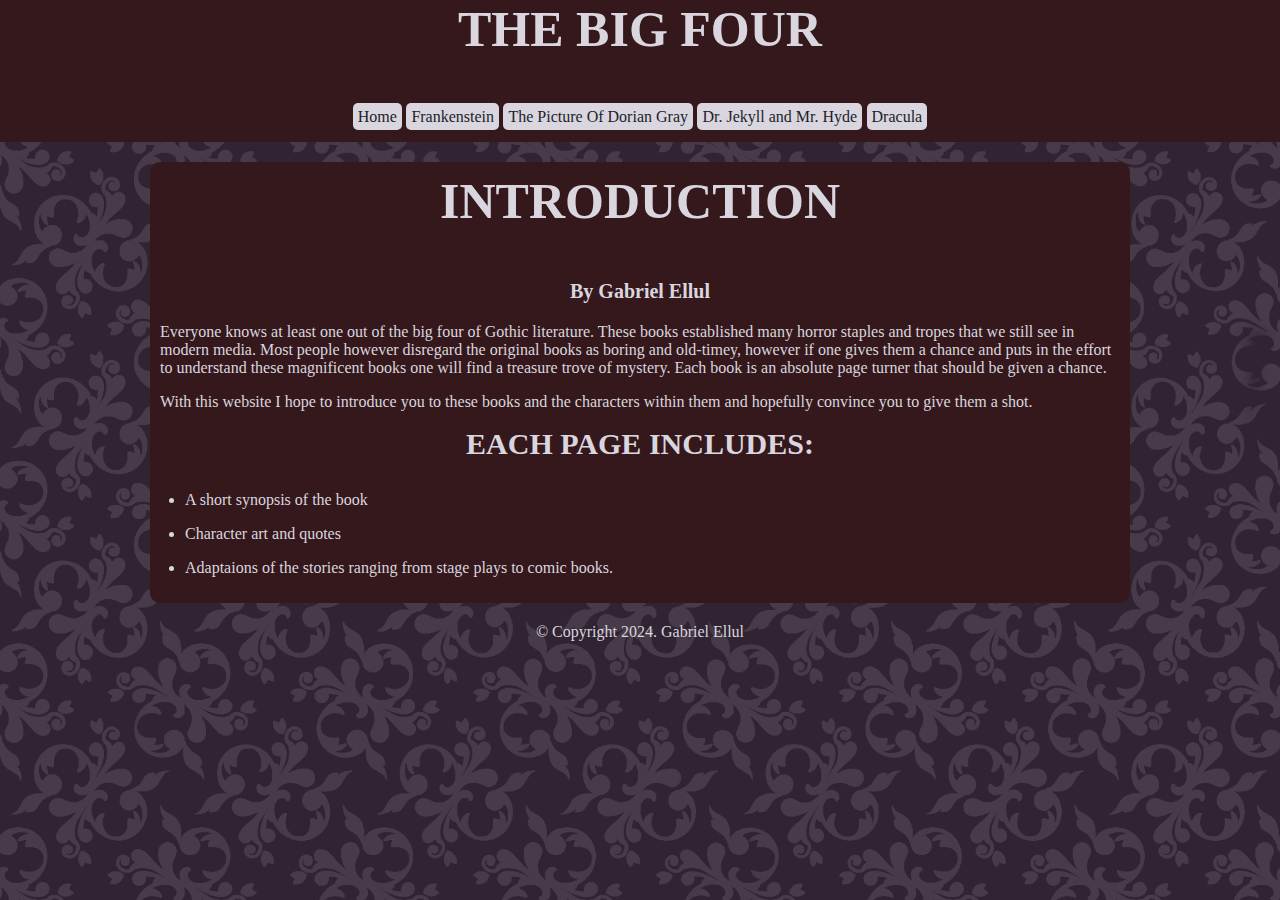
<file: index.html>
<!doctype html>
<html>
	<head>
		<title>Gothic Literature</title>
		<link href="style.css" rel="stylesheet" type="text/css">
		<meta name="viewport" content="width=device-width, initial-scale=1">
	</head>
	<body>
		<header>
			<h1>The big four</h1>
			<nav>
				<ul>
					<li>
						<a href="index.html">Home</a>
					</li>
					<li>
						<a href="frankenstein.html">Frankenstein</a>
					</li>
					<li>
						<a href="dorian.html">The Picture Of Dorian Gray</a>
					</li>
					<li>
						<a href="jekyll.html">Dr. Jekyll and Mr. Hyde</a>
					</li>
					<li>
						<a href="dracula.html">Dracula</a>
					</li>
				</ul>
			</nav>
		</header>
		<main>
		<!--main content goes here-->
		<article class="item">
			<h1>Introduction</h1>
			<h3> By Gabriel Ellul</h3>
			
			<p>Everyone knows at least one out of the big four of Gothic literature. These books established many horror staples and tropes that we still see in modern media. Most people however disregard the original books as boring and old-timey, however if one gives them a chance and puts in the effort to understand these magnificent books one will find a treasure trove of mystery. Each book is an absolute page turner that should be given a chance.</p>
			<p> With this website I hope to introduce you to these books and the characters within them and hopefully convince you to give them a shot. </p>
			<h2>Each page includes: </h2>
			<ul>
				<li>A short synopsis of the book</li>
				<li>Character art and quotes</li>
				<li>Adaptaions of the stories ranging from stage plays to comic books.</li>
			 
            </ul>
			</article>
<!--end of main content-->
		</main>
		<footer>
			<p>&copy; Copyright 2024. Gabriel Ellul</p>
		</footer>
	</body>
</html>
</file>
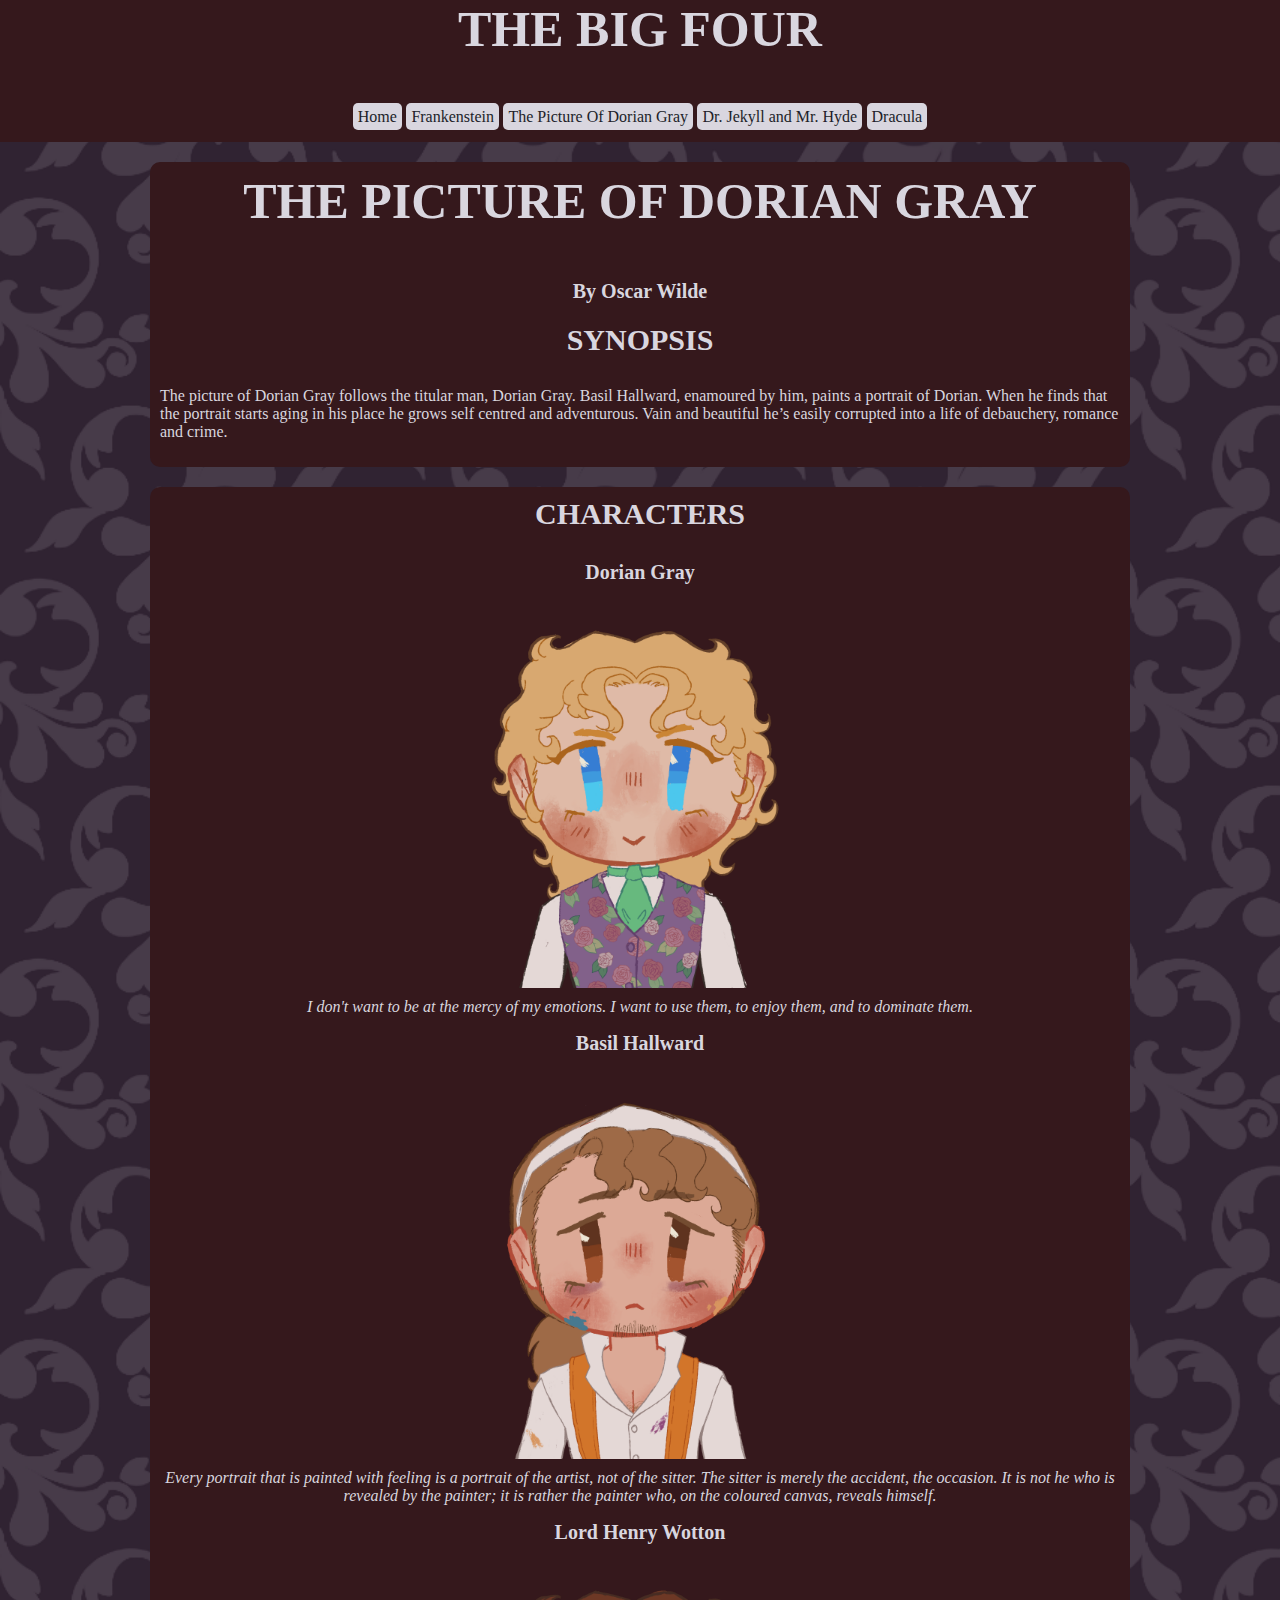
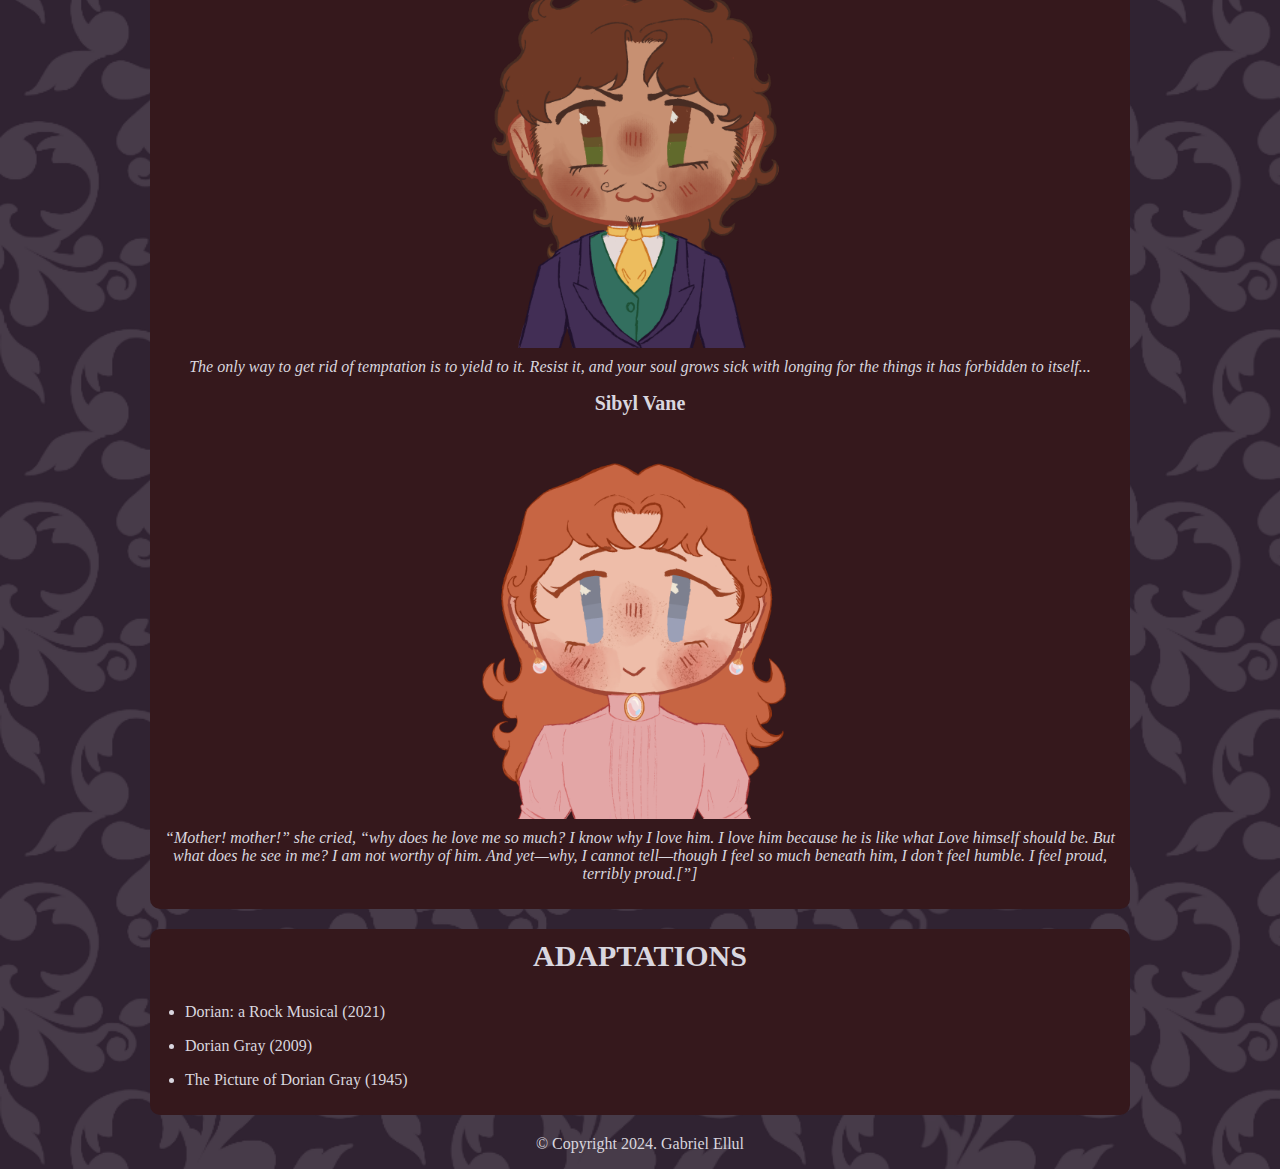
<file: dorian.html>
<!doctype html>
<html>
	<head>
		<title>Gothic Literature</title>
		<link href="style.css" rel="stylesheet" type="text/css">
		<meta name="viewport" content="width=device-width, initial-scale=1">
    <script type="text/javascript">
    </script>
	</head>
	<body onLoad="MM_preloadImages('B.jpg')">
		<header>
			<h1>The big four</h1>
			<nav>
				<ul>
					<li>
						<a href="index.html">Home</a>
					</li>
					<li>
						<a href="frankenstein.html">Frankenstein</a>
					</li>
					<li>
						<a href="dorian.html">The Picture Of Dorian Gray</a>
					</li>
					<li>
						<a href="jekyll.html">Dr. Jekyll and Mr. Hyde</a>
					</li>
					<li>
						<a href="dracula.html">Dracula</a>
					</li>
				</ul>
			</nav>
		</header>
		<main>
		<!--main content goes here-->
		<article class="item">
			<h1>The picture of Dorian Gray</h1>
			<h3> By Oscar Wilde </h3>
			<h2>Synopsis</h2>
			<p>The picture of Dorian Gray follows the titular man, Dorian Gray. Basil Hallward, enamoured by him, paints a portrait of Dorian. When he finds that the portrait starts aging in his place he grows self centred and adventurous. Vain and beautiful he’s easily corrupted into a life of debauchery, romance and crime.</p>
			
		</article>
		<article class="item">
			<h2>Characters</h2>
			<h3> Dorian Gray </h3>
			<img src="Dorian Gray.png" class="imagecentre" alt="Image of Dorian Gray. =" width="200px">
			<blockquote>I don't want to be at the mercy of my emotions. I want to use them, to enjoy them, and to dominate them. </blockquote>
			
			<h3> Basil Hallward</h3>
			<img src="Basil Hallward.png" class="imagecentre" alt="Image of Basil Hallward. " width="200px">
			<blockquote> Every portrait that is painted with feeling is a portrait of the artist, not of the sitter. The sitter is merely the accident, the occasion. It is not he who is revealed by the painter; it is rather the painter who, on the coloured canvas, reveals himself. </blockquote>
			
			<h3>Lord Henry Wotton </h3>
			<img src="Henry Wotton.png" class="imagecentre" alt="Image of Lord Henry Wotton" width="200px">
			<blockquote> The only way to get rid of temptation is to yield to it. Resist it, and your soul grows sick with longing for the things it has forbidden to itself... </blockquote>
			
			<h3>Sibyl Vane</h3>
			<img src="Sybil Vane.png" class="imagecentre" alt="Image of Sibyl Vane" width="200px">
			<blockquote> “Mother! mother!” she cried, “why does he love me so much? I know why I love him. I love him because he is like what Love himself should be. But what does he see in me? I am not worthy of him. And yet—why, I cannot tell—though I feel so much beneath him, I don’t feel humble. I feel proud, terribly proud.[”] </blockquote>
			
			</article>
			<article class="item">
				<h2>Adaptations</h2>
			<ul>
				<li>Dorian: a Rock Musical (2021)</li>
				<li>Dorian Gray (2009)</li>
				<li>The Picture of Dorian Gray (1945)</li>
			 
            </ul>
			</article>
<!--end of main content-->
		</main>
		<footer>
		  <p>&copy; Copyright 2024. Gabriel Ellul</p>
		</footer>
	</body>
</html>
</file>
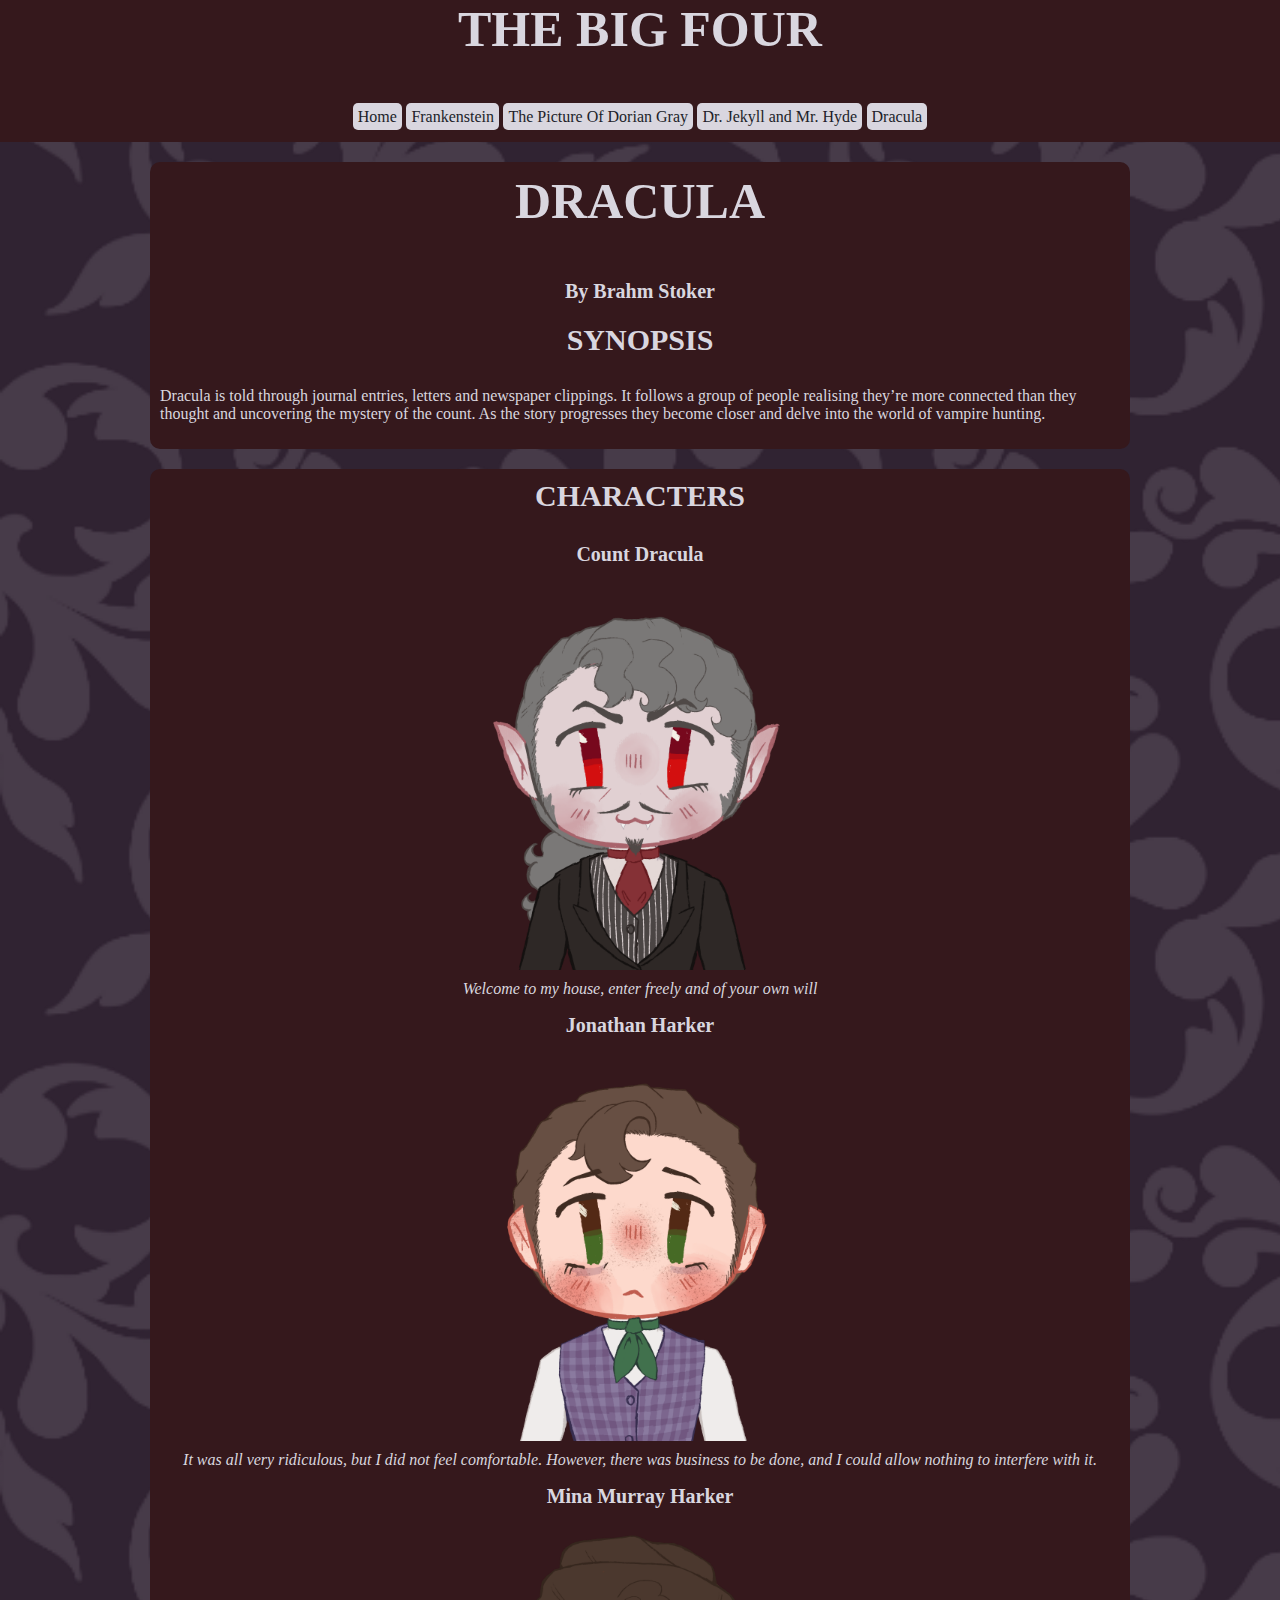
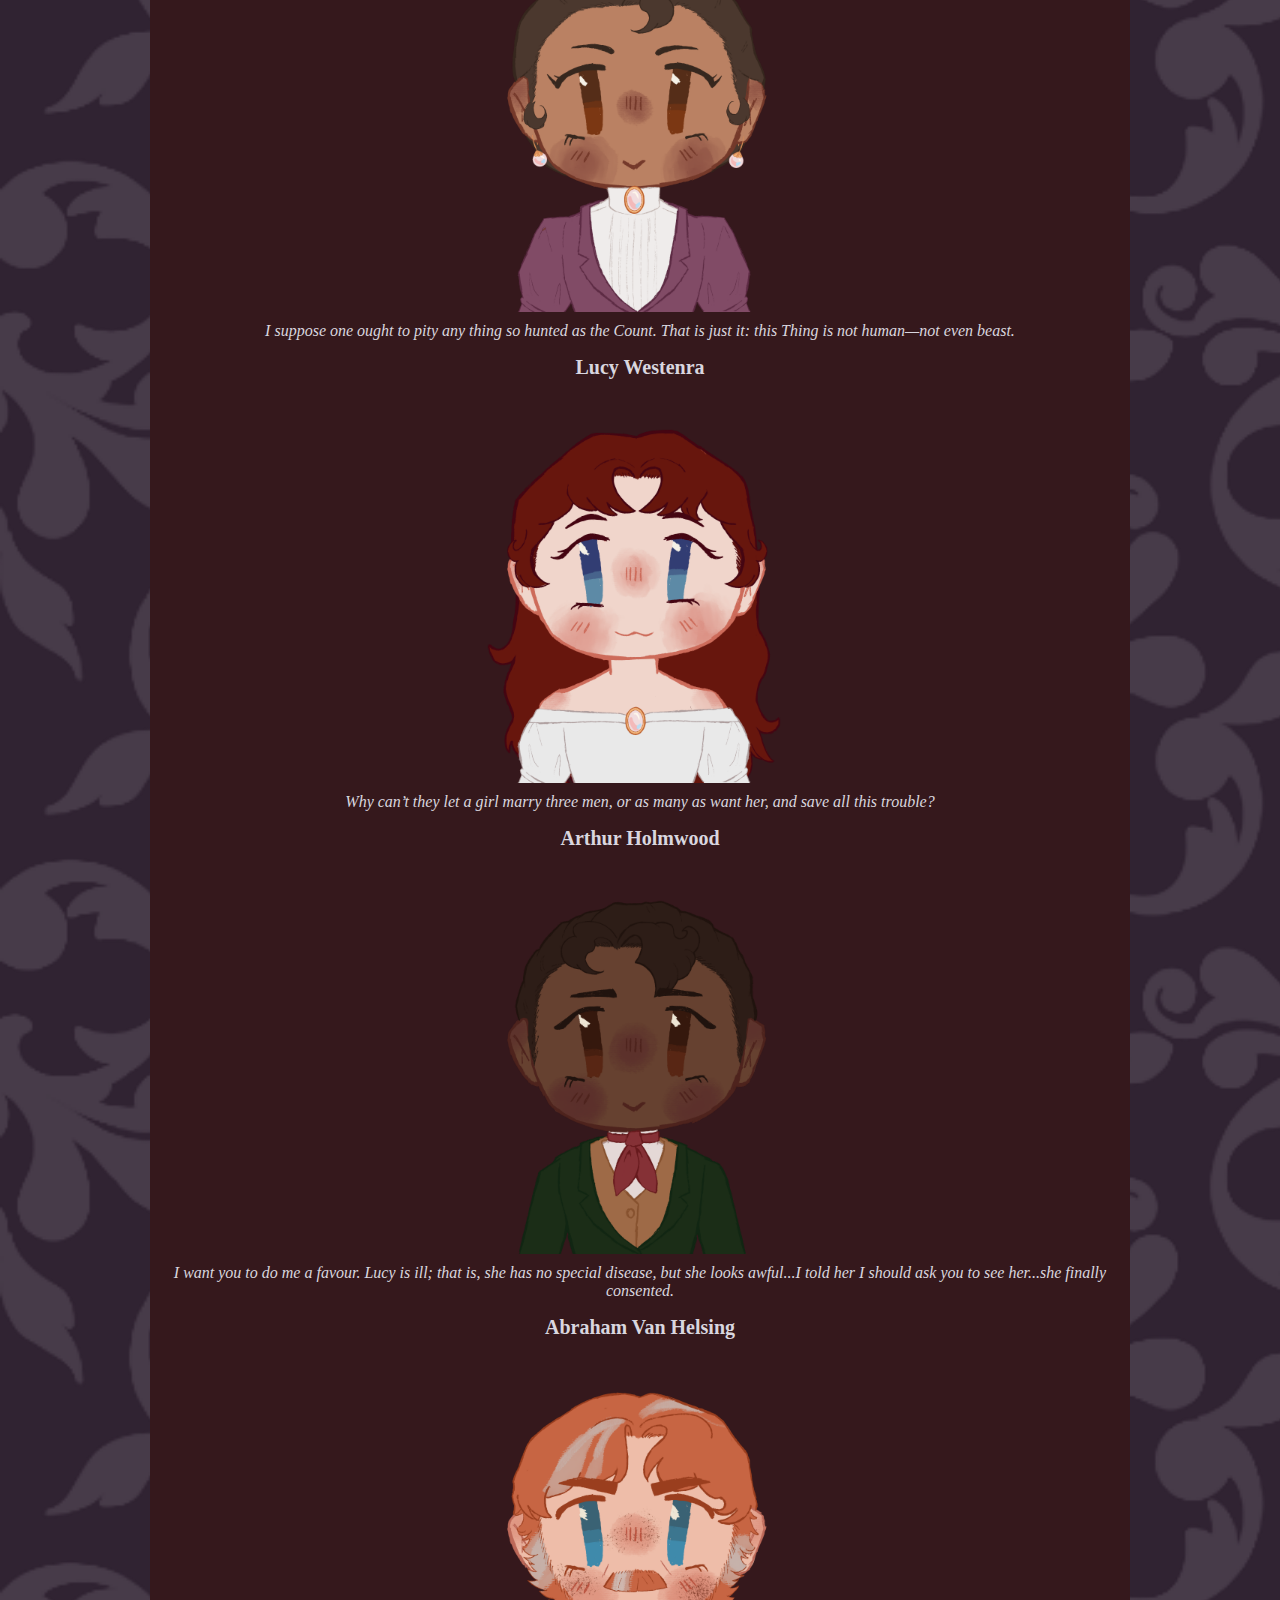
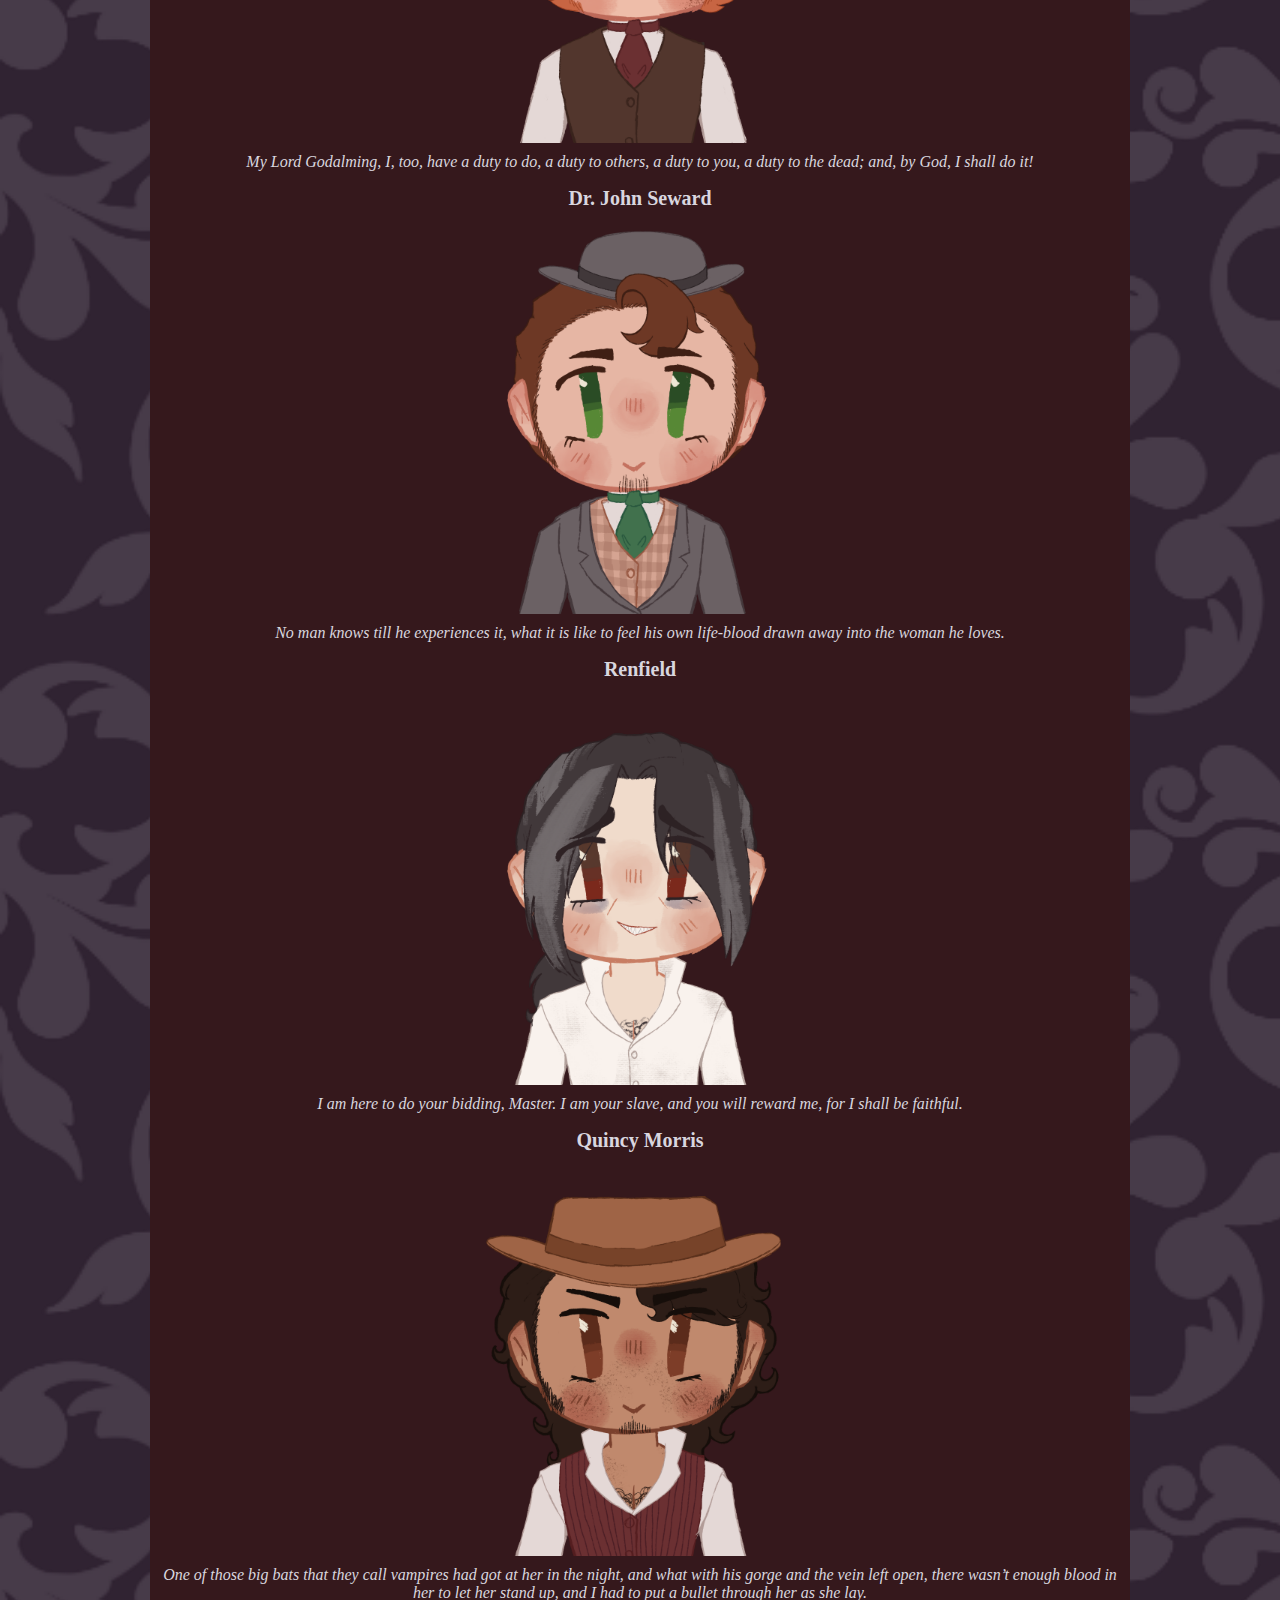
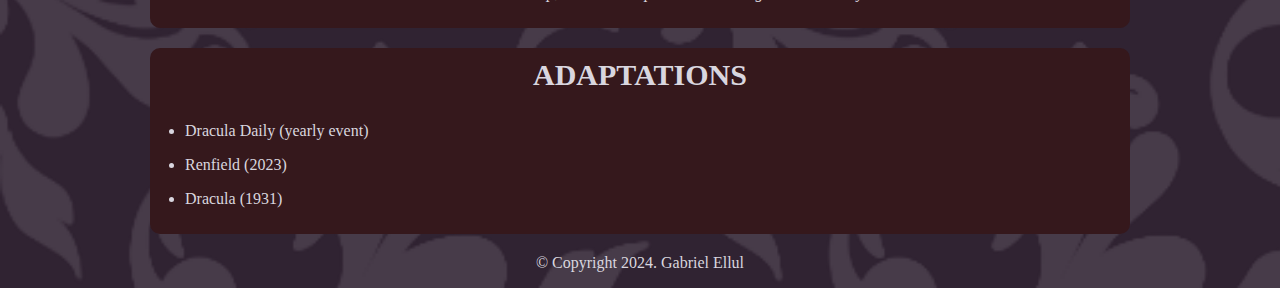
<file: dracula.html>
<!doctype html>
<html>
	<head>
		<title>Gothic Literature</title>
		<link href="style.css" rel="stylesheet" type="text/css">
		<meta name="viewport" content="width=device-width, initial-scale=1">
    <script type="text/javascript">
function MM_swapImgRestore() { //v3.0
  var i,x,a=document.MM_sr; for(i=0;a&&i<a.length&&(x=a[i])&&x.oSrc;i++) x.src=x.oSrc;
}
function MM_preloadImages() { //v3.0
  var d=document; if(d.images){ if(!d.MM_p) d.MM_p=new Array();
    var i,j=d.MM_p.length,a=MM_preloadImages.arguments; for(i=0; i<a.length; i++)
    if (a[i].indexOf("#")!=0){ d.MM_p[j]=new Image; d.MM_p[j++].src=a[i];}}
}

function MM_findObj(n, d) { //v4.01
  var p,i,x;  if(!d) d=document; if((p=n.indexOf("?"))>0&&parent.frames.length) {
    d=parent.frames[n.substring(p+1)].document; n=n.substring(0,p);}
  if(!(x=d[n])&&d.all) x=d.all[n]; for (i=0;!x&&i<d.forms.length;i++) x=d.forms[i][n];
  for(i=0;!x&&d.layers&&i<d.layers.length;i++) x=MM_findObj(n,d.layers[i].document);
  if(!x && d.getElementById) x=d.getElementById(n); return x;
}

function MM_swapImage() { //v3.0
  var i,j=0,x,a=MM_swapImage.arguments; document.MM_sr=new Array; for(i=0;i<(a.length-2);i+=3)
   if ((x=MM_findObj(a[i]))!=null){document.MM_sr[j++]=x; if(!x.oSrc) x.oSrc=x.src; x.src=a[i+2];}
}
    </script>
	</head>
	<body onLoad="MM_preloadImages('lucy 2.png')">
		<header>
			<h1>The big four</h1>
			<nav>
				<ul>
					<li>
						<a href="index.html">Home</a>
					</li>
				  <li>
						<a href="frankenstein.html">Frankenstein</a>
					</li>
					<li>
						<a href="dorian.html">The Picture Of Dorian Gray</a>
					</li>
					<li>
						<a href="jekyll.html">Dr. Jekyll and Mr. Hyde</a>
					</li>
					<li>
						<a href="dracula.html">Dracula</a>
					</li>
				</ul>
			</nav>
		</header>
		<main>
		<!--main content goes here-->
		<article class="item">
			<h1>Dracula</h1>
			<h3> By Brahm Stoker</h3>
		  <h2>Synopsis</h2>
			<p> Dracula is told through journal entries, letters and newspaper clippings. It follows a group of people realising they’re more connected than they thought and uncovering the mystery of the count. As the story progresses they become closer and delve into the world of vampire hunting.</p>
			
		</article>
		<article class="item">
			<h2>Characters</h2>
			<h3> Count Dracula </h3>
		  <img src="drac.png" class="imagecentre" alt="Image of Count Dracula" width="200px">
			<blockquote>Welcome to my house, enter freely and of your own will </blockquote>
			
			<h3> Jonathan Harker </h3>
		  <img src="jonathan.png" class="imagecentre" alt="Image of Jonathan Harker" width="200px">
			<blockquote> It was all very ridiculous, but I did not feel comfortable. However, there was business to be done, and I could allow nothing to interfere with it. </blockquote>
			
			<h3>Mina Murray Harker </h3>
		  <img src="mina.png" class="imagecentre" alt="Image of Minna Murray Harker" width="200px">
			<blockquote>I suppose one ought to pity any thing so hunted as the Count. That is just it: this Thing is not human—not even beast. </blockquote>
			
			<h3>Lucy Westenra</h3>
		    <a href="#" onMouseOut="MM_swapImgRestore()" onMouseOver="MM_swapImage('lucy','','lucy 2.png',1)"><img id="lucy" src="lucy 1.png" alt="" width="200px" class="imagecentre"></a>
<blockquote> Why can’t they let a girl marry three men, or as many as want her, and save all this trouble? </blockquote>
			
			<h3>Arthur Holmwood</h3>
		  <img src="arthur.png" class="imagecentre" alt="Image of Arthur Holmwood " width="200px">
			<blockquote> I want you to do me a favour. Lucy is ill; that is, she has no special disease, but she looks awful...I told her I should ask you to see her...she finally consented. </blockquote>
			
			<h3>Abraham Van Helsing</h3>
		  <img src="abraham.png" class="imagecentre" alt="Image of Abraham Van Helsing" width="200px">
			<blockquote> My Lord Godalming, I, too, have a duty to do, a duty to others, a duty to you, a duty to the dead; and, by God, I shall do it! </blockquote>
			
			<h3>Dr. John Seward</h3>
		  <img src="seward.png" class="imagecentre" alt="Image of Doctor John Seward" width="200px">
			<blockquote> No man knows till he experiences it, what it is like to feel his own life-blood drawn away into the woman he loves. </blockquote>
			
			<h3>Renfield</h3>
		  <img src="renfield.png" class="imagecentre" alt="Image of Renfield" width="200px">
			<blockquote> I am here to do your bidding, Master. I am your slave, and you will reward me, for I shall be faithful. </blockquote>
			
			<h3>Quincy Morris</h3>
		  <img src="quincy.png" class="imagecentre" alt="Image of Quincy morris yehaw" width="200px">
			<blockquote> One of those big bats that they call vampires had got at her in the night, and what with his gorge and the vein left open, there wasn’t enough blood in her to let her stand up, and I had to put a bullet through her as she lay. </blockquote>
			
		  </article>
			<article class="item">
				<h2>Adaptations</h2>
			<ul>
				<li>Dracula Daily (yearly event)</li>
				<li>Renfield (2023)</li>
				<li>Dracula (1931)</li>
				
			</ul>
			</article>
<!--end of main content-->
		</main>
		<footer>
		  <p>&copy; Copyright 2024. Gabriel Ellul</p>
		</footer>
	
	</body>
</html>
</file>
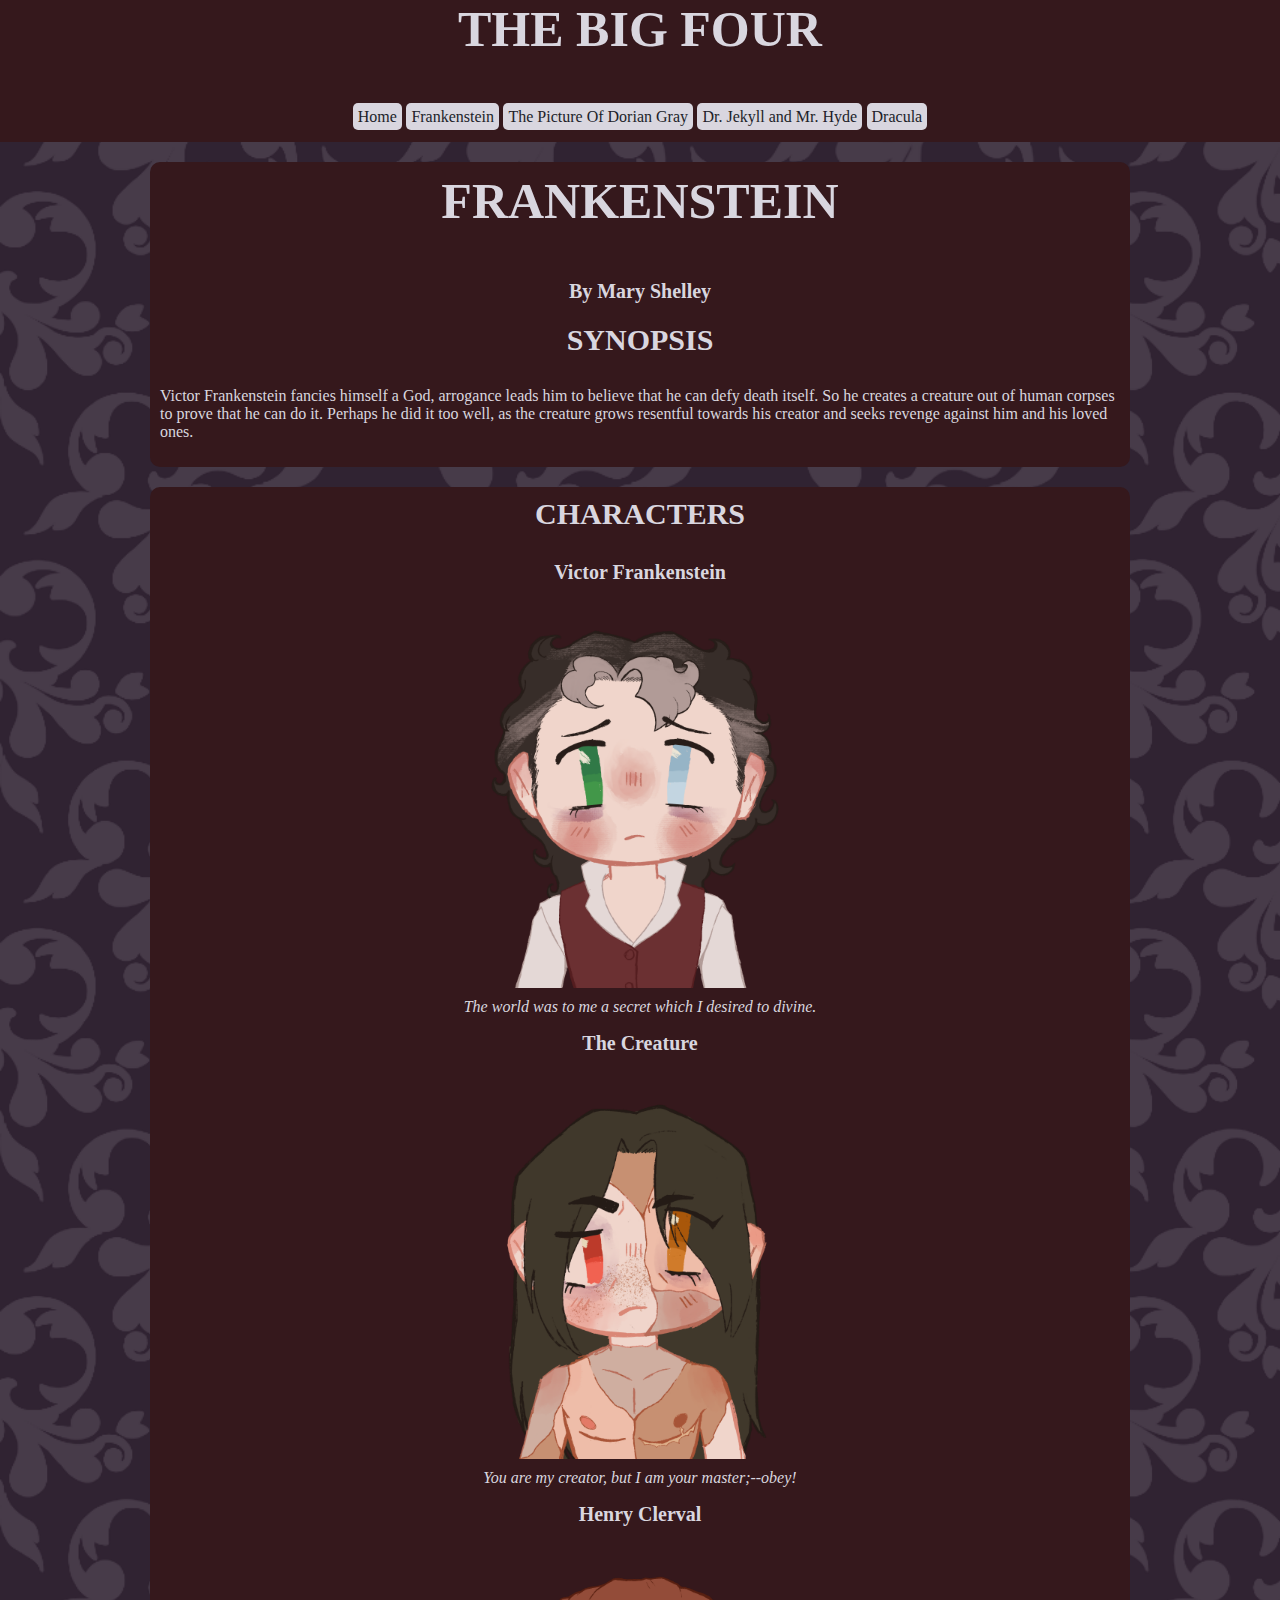
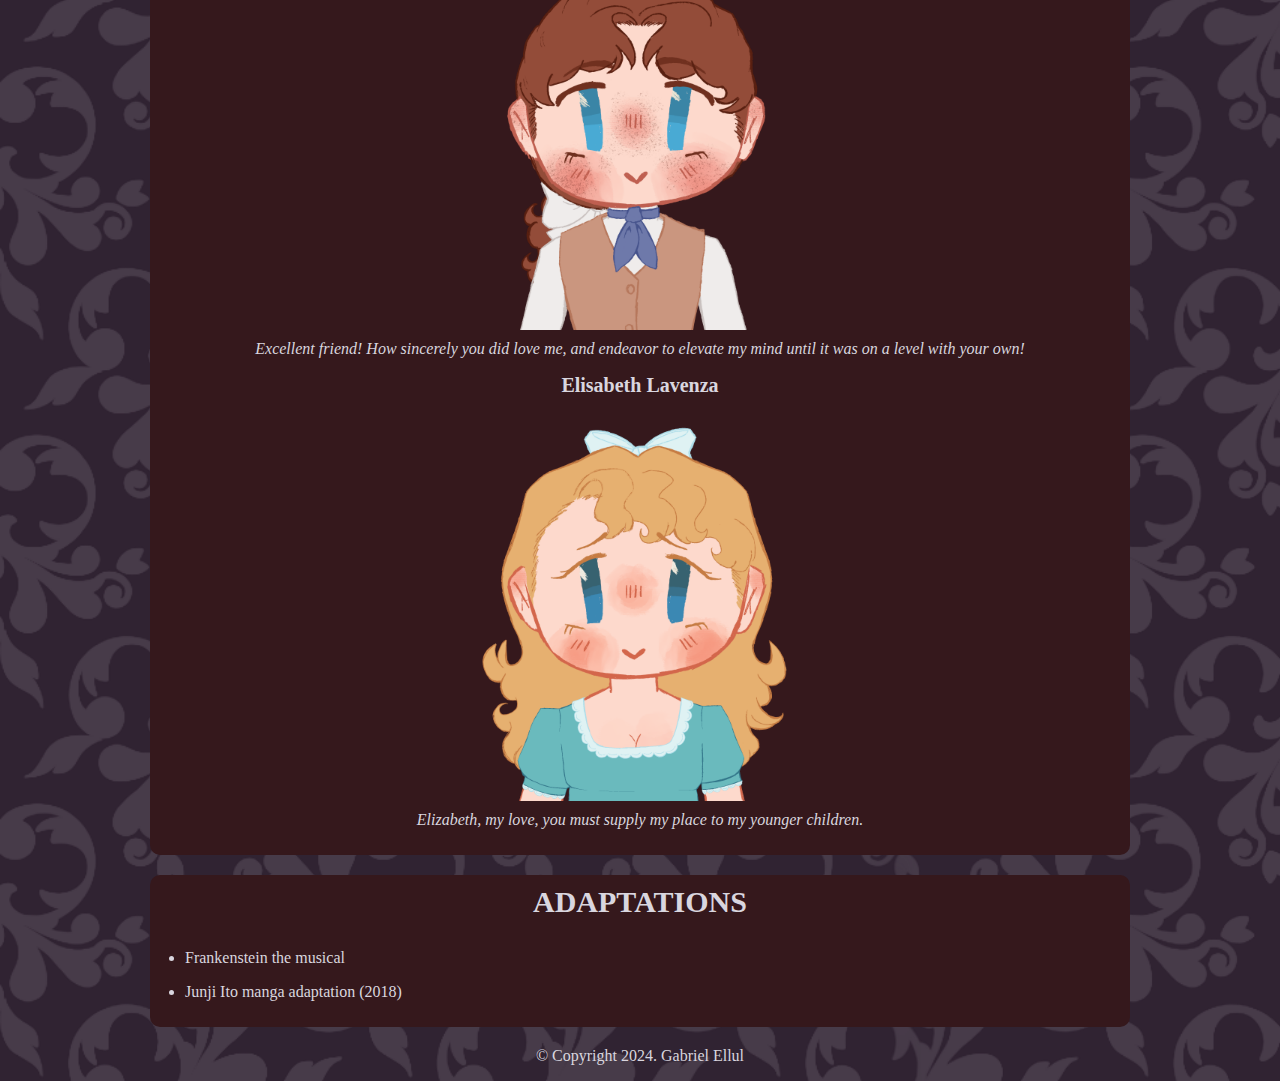
<file: frankenstein.html>
<!doctype html>
<html>
	<head>
		<title>Gothic Literature</title>
		<link href="style.css" rel="stylesheet" type="text/css">
		<meta name="viewport" content="width=device-width, initial-scale=1">
	</head>
	<body>
		<header>
			<h1>The big four</h1>
			<nav>
				<ul>
					<li>
						<a href="index.html">Home</a>
					</li>
					<li>
						<a href="frankenstein.html">Frankenstein</a>
					</li>
					<li>
						<a href="dorian.html">The Picture Of Dorian Gray</a>
					</li>
					<li>
						<a href="jekyll.html">Dr. Jekyll and Mr. Hyde</a>
					</li>
					<li>
						<a href="dracula.html">Dracula</a>
					</li>
				</ul>
			</nav>
		</header>
		<main>
		<!--main content goes here-->
		<article class="item">
			<h1>Frankenstein</h1>
			<h3> By Mary Shelley </h3>
			<h2>Synopsis</h2>
			<p>Victor Frankenstein fancies himself a God, arrogance leads him to believe that he can defy death itself. So he creates a creature out of human corpses to prove that he can do it. Perhaps he did it too well, as the creature grows resentful towards his creator and seeks revenge against him and his loved ones.</p>
			
		</article>
		<article class="item">
			<h2>Characters</h2>
			<h3> Victor Frankenstein </h3>
			<img src="Victor.png" class="imagecentre" alt="Image of Victor Frankenstein" width="200px">
			<blockquote> The world was to me a secret which I desired to divine. </blockquote>
			
			<h3> The Creature </h3>
			<img src="Creature.png" class="imagecentre" alt="Image of Frankenstein's creature" width="200px">
			<blockquote> You are my creator, but I am your master;--obey! </blockquote>
			
			<h3>Henry Clerval </h3>
			<img src="Henry.png" class="imagecentre" alt="Image of Henry Clerval" width="200px">
			<blockquote> Excellent friend! How sincerely you did love me, and endeavor to elevate my mind until it was on a level with your own! </blockquote>
			
			<h3>Elisabeth Lavenza</h3>
			<img src="Elisabeth.png" class="imagecentre" alt="Image of Elisabeth Lavenza" width="200px">
			<blockquote> Elizabeth, my love, you must supply my place to my younger children. </blockquote>
			
			</article>
			<article class="item">
				<h2>Adaptations</h2>
			<ul>
				<li>Frankenstein the musical</li>
				<li>Junji Ito manga adaptation (2018)</li>
				
			</ul>
			</article>
<!--end of main content-->
		</main>
		<footer>
			<p>&copy; Copyright 2024. Gabriel Ellul</p>
		</footer>
	</body>
</html>
</file>
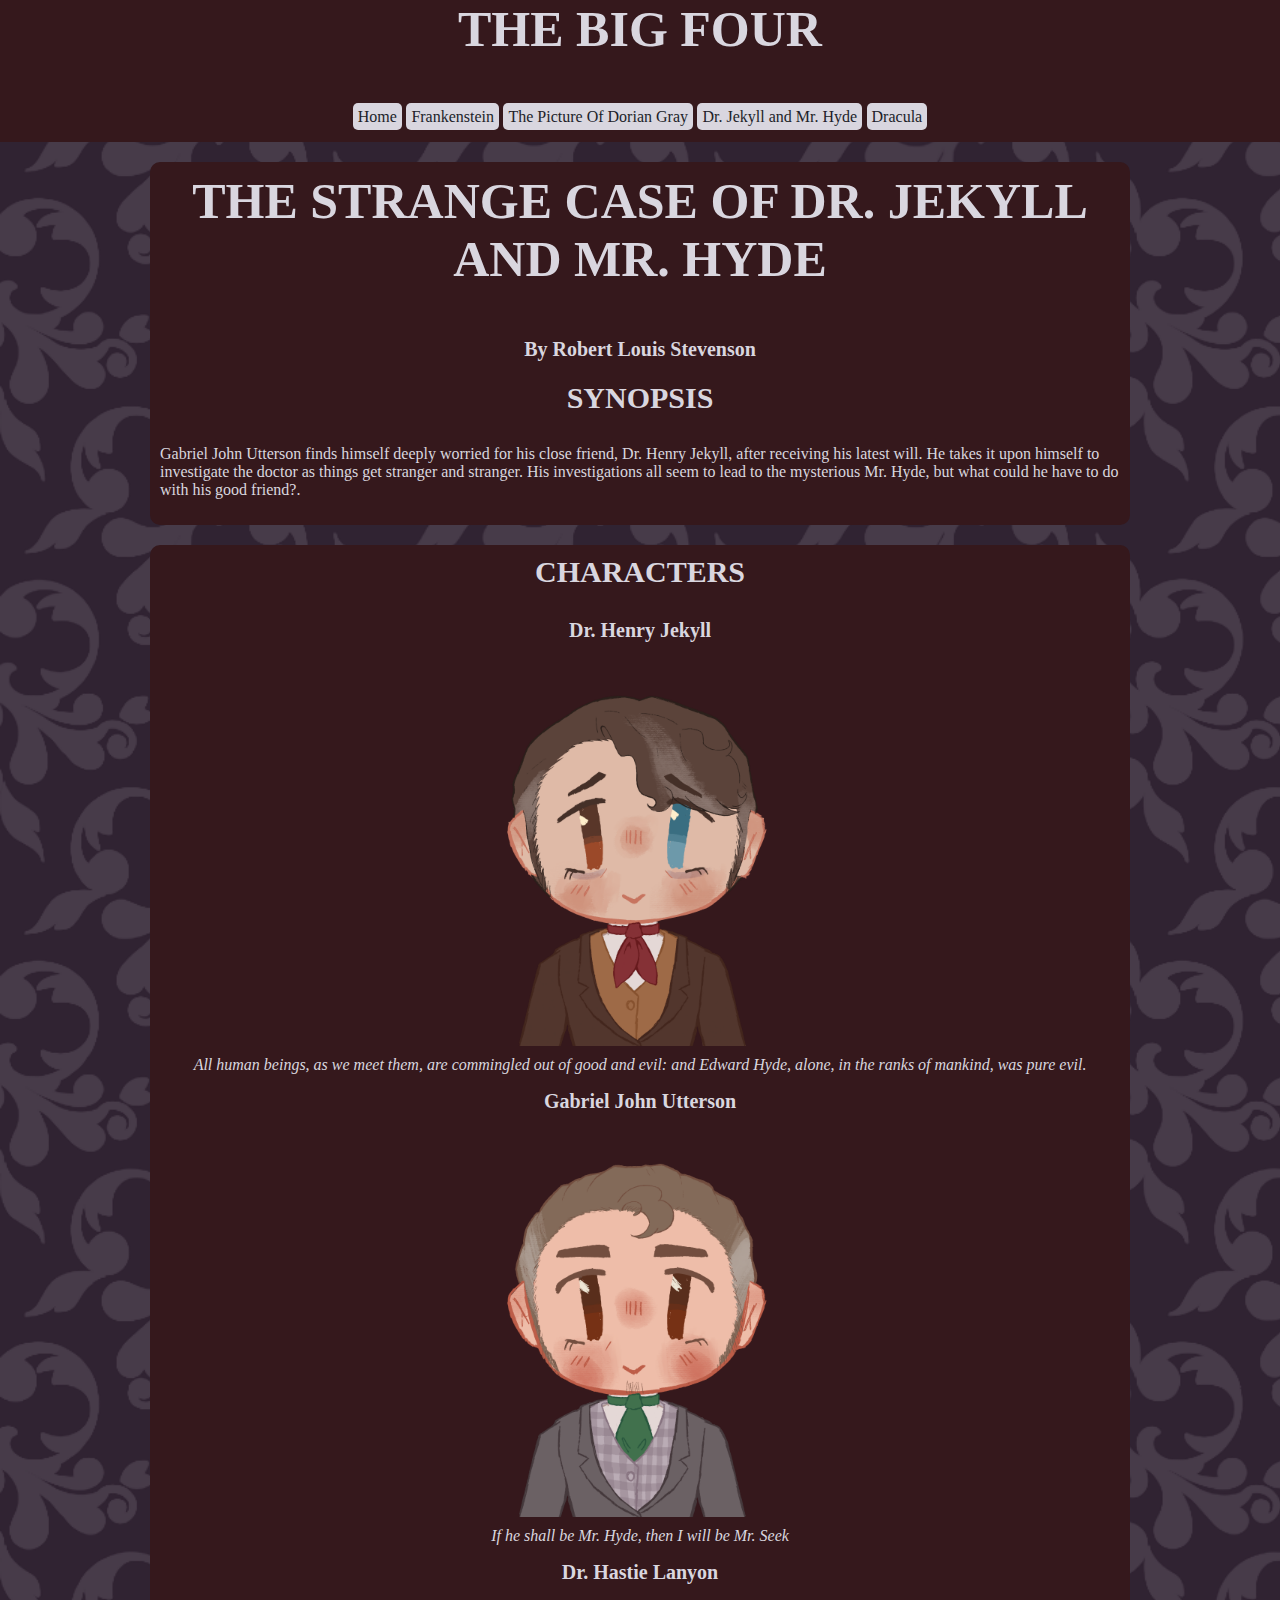
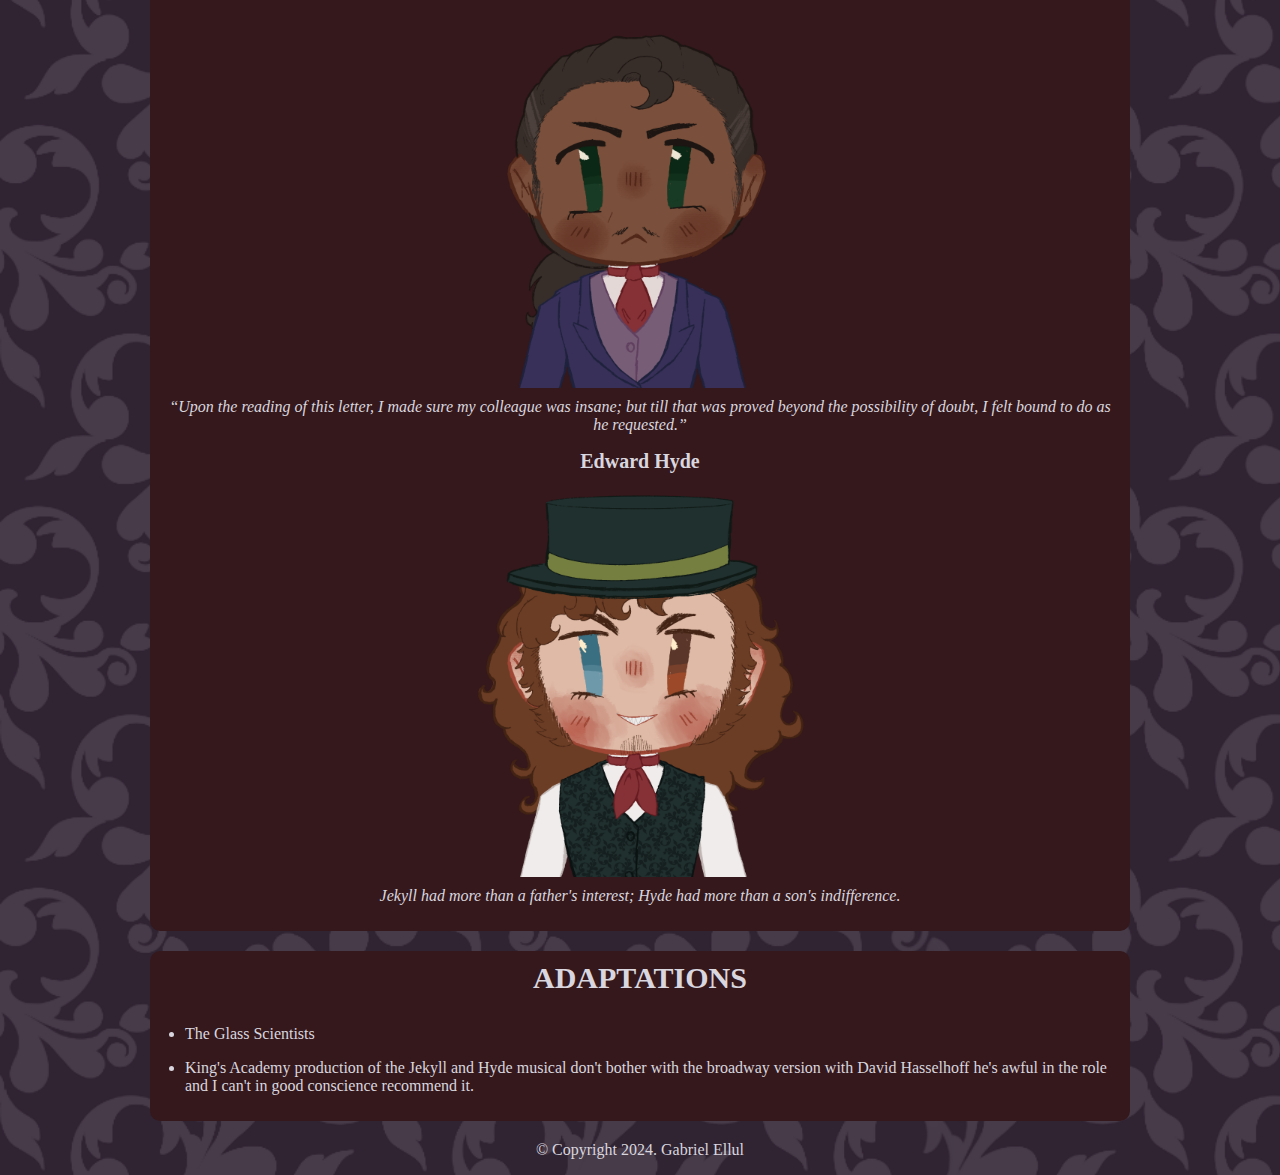
<file: jekyll.html>
<!doctype html>
<html>
	<head>
		<title>Gothic Literature</title>
		<link href="style.css" rel="stylesheet" type="text/css">
		<meta name="viewport" content="width=device-width, initial-scale=1">
    <script type="text/javascript">
function MM_swapImgRestore() { //v3.0
  var i,x,a=document.MM_sr; for(i=0;a&&i<a.length&&(x=a[i])&&x.oSrc;i++) x.src=x.oSrc;
}
function MM_preloadImages() { //v3.0
  var d=document; if(d.images){ if(!d.MM_p) d.MM_p=new Array();
    var i,j=d.MM_p.length,a=MM_preloadImages.arguments; for(i=0; i<a.length; i++)
    if (a[i].indexOf("#")!=0){ d.MM_p[j]=new Image; d.MM_p[j++].src=a[i];}}
}

function MM_findObj(n, d) { //v4.01
  var p,i,x;  if(!d) d=document; if((p=n.indexOf("?"))>0&&parent.frames.length) {
    d=parent.frames[n.substring(p+1)].document; n=n.substring(0,p);}
  if(!(x=d[n])&&d.all) x=d.all[n]; for (i=0;!x&&i<d.forms.length;i++) x=d.forms[i][n];
  for(i=0;!x&&d.layers&&i<d.layers.length;i++) x=MM_findObj(n,d.layers[i].document);
  if(!x && d.getElementById) x=d.getElementById(n); return x;
}

function MM_swapImage() { //v3.0
  var i,j=0,x,a=MM_swapImage.arguments; document.MM_sr=new Array; for(i=0;i<(a.length-2);i+=3)
   if ((x=MM_findObj(a[i]))!=null){document.MM_sr[j++]=x; if(!x.oSrc) x.oSrc=x.src; x.src=a[i+2];}
}
    </script>
	</head>
	<body onLoad="MM_preloadImages('Hyde.png','Jekyll.png')">
		<header>
			<h1>The big four</h1>
			<nav>
				<ul>
					<li>
						<a href="index.html">Home</a>
					</li>
					<li>
						<a href="frankenstein.html">Frankenstein</a>
					</li>
					<li>
						<a href="dorian.html">The Picture Of Dorian Gray</a>
					</li>
					<li>
						<a href="jekyll.html">Dr. Jekyll and Mr. Hyde</a>
					</li>
					<li>
						<a href="dracula.html">Dracula</a>
					</li>
				</ul>
			</nav>
		</header>
		<main>
		<!--main content goes here-->
		<article class="item">
			<h1>The Strange case of Dr. Jekyll and Mr. Hyde</h1>
			<h3> By Robert Louis Stevenson </h3>
			<h2>Synopsis</h2>
			<p>Gabriel John Utterson finds himself deeply worried for his close friend, Dr. Henry Jekyll, after receiving his latest will. He takes it upon himself to investigate the doctor as things get stranger and stranger. His investigations all seem to lead to the mysterious Mr. Hyde, but what could he have to do with his good friend?.</p>
			
		</article>
		<article class="item">
			<h2>Characters</h2>
			<h3> Dr. Henry Jekyll </h3>
			<!-- remember to add class="imagecentre" -->
			<a href="#" onMouseOut="MM_swapImgRestore()" onMouseOver="MM_swapImage('jekyll','','Hyde.png',1)"><img id="jekyll" src="Jekyll.png" alt="" width="200px" class="imagecentre"></a>
<blockquote>All human beings, as we meet them, are commingled out of good and evil: and Edward Hyde, alone, in the ranks of mankind, was pure evil. </blockquote>
			
			<h3> Gabriel John Utterson </h3>
			<img src="utterson.png" class="imagecentre" alt="Image of Gabriel John Utterson" width="200px">
			<blockquote> If he shall be Mr. Hyde, then I will be Mr. Seek </blockquote>
			
			<h3> Dr. Hastie Lanyon </h3>
			<img src="lanyon.png" class="imagecentre" alt="Image of Doctor Hastie Lanyon" width="200px">
			<blockquote> “Upon the reading of this letter, I made sure my colleague was insane; but till that was proved beyond the possibility of doubt, I felt bound to do as he requested.” </blockquote>
			
			<h3>Edward Hyde</h3>
			<!-- remember to add class="imagecentre" -->
			<a href="#" onMouseOut="MM_swapImgRestore()" onMouseOver="MM_swapImage('hyde','','Jekyll.png',1)"><img id="hyde" src="Hyde.png" alt="" width="200px" class="imagecentre"></a>
<blockquote> Jekyll had more than a father's interest; Hyde had more than a son's indifference. </blockquote>
			
			</article>
			<article class="item">
				<h2>Adaptations</h2>
			<ul>
				<li>The Glass Scientists</li>
				<li>King's Academy production of the Jekyll and Hyde musical don't bother with the broadway version with David Hasselhoff he's awful in the role and I can't in good conscience recommend it.</li>
				
			</ul>
			</article>
<!--end of main content-->
		</main>
		<footer>
		  <p>&copy; Copyright 2024. Gabriel Ellul</p>
		</footer>
	</body>
</html>
</file>
<file: style.css>
*{
   margin:0;
   padding:0;
   box-sizing: border-box; 
   font-size:16px;
}

img,
iframe {
max-width: 100%;
height: auto;
/* so that aspect ratio is kept even if height is declared in markup */ 
border: 0;
/* this stops a border if the image is inside a link */
}

/* This is a CSS comment.
Always comment your work to explain what you're doing */ 
body {
font-family: arial, sans-serif;
}

/*
background color defaults
Note that HTML and CSS use American spelling (color not colour). */
body {
      background-color: #302332;
     }
header {
       background-color: #35181c;
       }
/* Note that if we want a number of different elements to have the same style, we just comma separate them. */
header, footer, blockquote {
               text-align: center;
               }
footer {color: #D9D6DF}
/* TYPOGRAPHY*/
h1 {
    font-size:50px;
    color:  #D9D6DF; /* white */
    text-transform: uppercase;
	font-family: Cambria, "Hoefler Text", "Liberation Serif", Times, "Times New Roman", "serif";
	text-align: center;
   } 
h2 {
    font-size: 30px;
    font-family:Cambria, "Hoefler Text", "Liberation Serif", Times, "Times New Roman", "serif"; 
    text-transform: uppercase;
	text-align: center;
   }
h3 {
    font-size: 20px;
    font-family:Cambria, "Hoefler Text", "Liberation Serif", Times, "Times New Roman", "serif"; 
	text-align: center;
   
   }
h1,h2,h3,p,li,blockquote {
            padding-bottom: 1em; 
	font-family:Cambria, "Hoefler Text", "Liberation Serif", Times, "Times New Roman", "serif"; color:  #D9D6DF;
           }
blockquote {
	padding-top: 10px;
}

.item {
       background-color: #35181c;
       padding:1%;
       margin:1%; 
       margin-bottom: 20px; 
       margin-top: 20px; 
       border-radius:10px;
}
/* let's bring the width in a little */
/* check it out - we're responsive without even trying! */ 
main {
/* There's rarely any time you should set an explicit width. Always use max-width wherever possible. */
     max-width: 1000px;
/* Change the above to width: 1000px and see what happens with responsive */
     margin-left: auto;
     margin-right: auto; 
      }

/* let's talk about nesting */ 
.item li {
          margin-left: 25px;
}
blockquote {
font-style: italic;
}


nav {
text-align: center;
}
nav li {
display: inline-block;
}
/* nav li a, or nav a ?? */ nav a {
background: #D9D6DF; 
color: #211E29;
padding: 5px; 
text-decoration: none; 
border-radius: 5px;
}
nav a:hover {
background: #211E29; 
color: #D9D6DF;
}
body {

background-image: url("background.png");
background-repeat:repeat;
background-size: cover;
}


.imagecentre{
	display:block;
	margin-left: auto;
	margin-right: auto;
	width: 40%;
}
</file>
